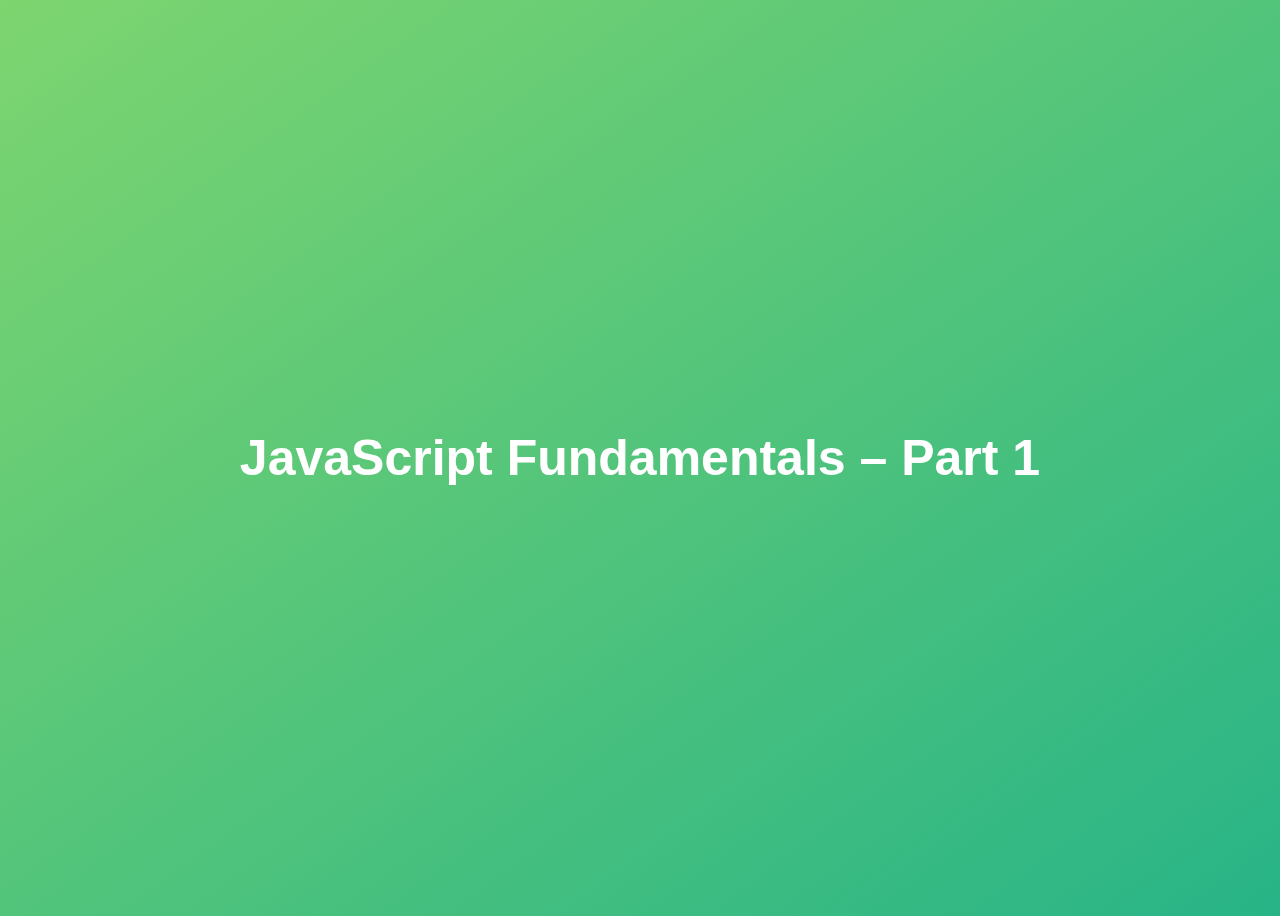
<file: complete-javascript-course-master/01-Fundamentals-Part-1/final/index.html>
<!DOCTYPE html>
<html lang="en">
  <head>
    <meta charset="UTF-8" />
    <meta name="viewport" content="width=device-width, initial-scale=1.0" />
    <meta http-equiv="X-UA-Compatible" content="ie=edge" />
    <title>JavaScript Fundamentals – Part 1</title>
    <style>
      body {
        height: 100vh;
        display: flex;
        align-items: center;
        background: linear-gradient(to top left, #28b487, #7dd56f);
      }
      h1 {
        font-family: sans-serif;
        font-size: 50px;
        line-height: 1.3;
        width: 100%;
        padding: 30px;
        text-align: center;
        color: white;
      }
    </style>
  </head>
  <body>
    <h1>JavaScript Fundamentals – Part 1</h1>

    <script src="script.js"></script>
  </body>
</html>
</file>
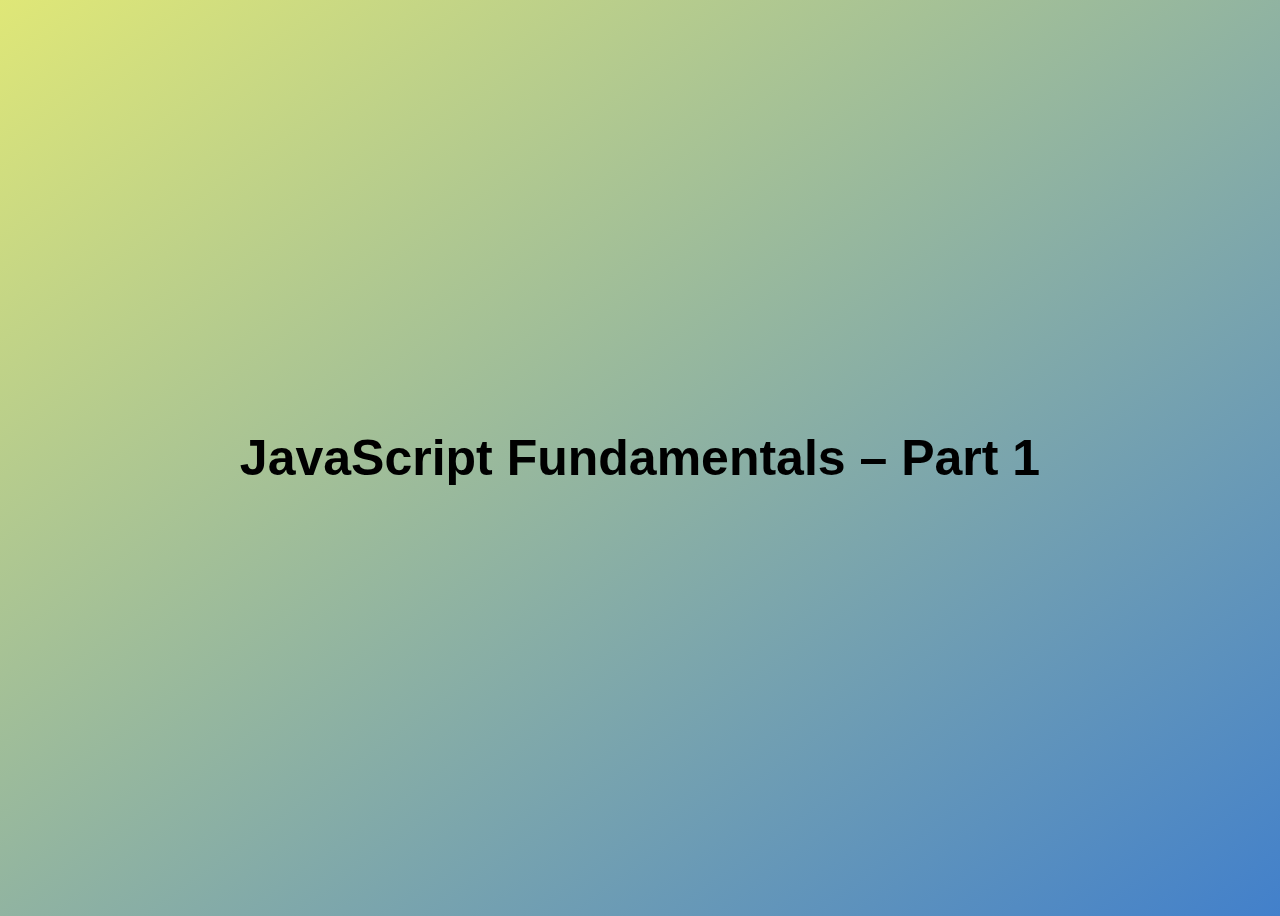
<file: complete-javascript-course-master/01-Fundamentals-Part-1/starter/index.html>
<!DOCTYPE html>
<html lang="en">
  <head>
    <meta charset="UTF-8" />
    <meta name="viewport" content="width=device-width, initial-scale=1.0" />
    <meta http-equiv="X-UA-Compatible" content="ie=edge" />
    <link rel="stylesheet" href="style.css">
    
    <title>JavaScript Fundamentals – Part 1</title>

  </head>
    <body>
      <h1>JavaScript Fundamentals – Part 1</h1>
    </body>
  <script src="script.js"></script>
</html>
</file>
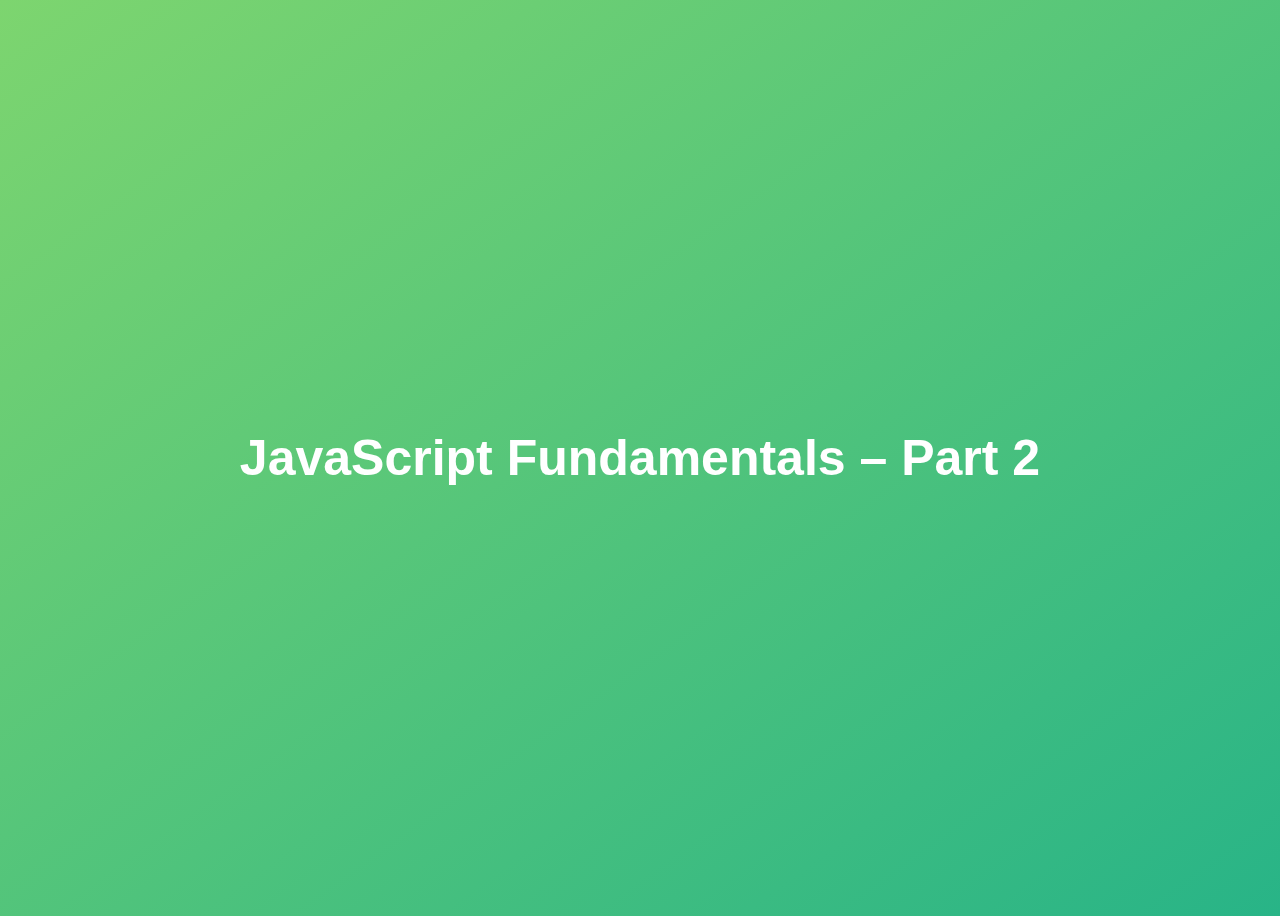
<file: complete-javascript-course-master/02-Fundamentals-Part-2/final/index.html>
<!DOCTYPE html>
<html lang="en">
  <head>
    <meta charset="UTF-8" />
    <meta name="viewport" content="width=device-width, initial-scale=1.0" />
    <meta http-equiv="X-UA-Compatible" content="ie=edge" />
    <title>JavaScript Fundamentals – Part 2</title>
    <style>
      body {
        height: 100vh;
        display: flex;
        align-items: center;
        background: linear-gradient(to top left, #28b487, #7dd56f);
      }
      h1 {
        font-family: sans-serif;
        font-size: 50px;
        line-height: 1.3;
        width: 100%;
        padding: 30px;
        text-align: center;
        color: white;
      }
    </style>
  </head>
  <body>
    <h1>JavaScript Fundamentals – Part 2</h1>
    <script src="script.js"></script>
  </body>
</html>
</file>
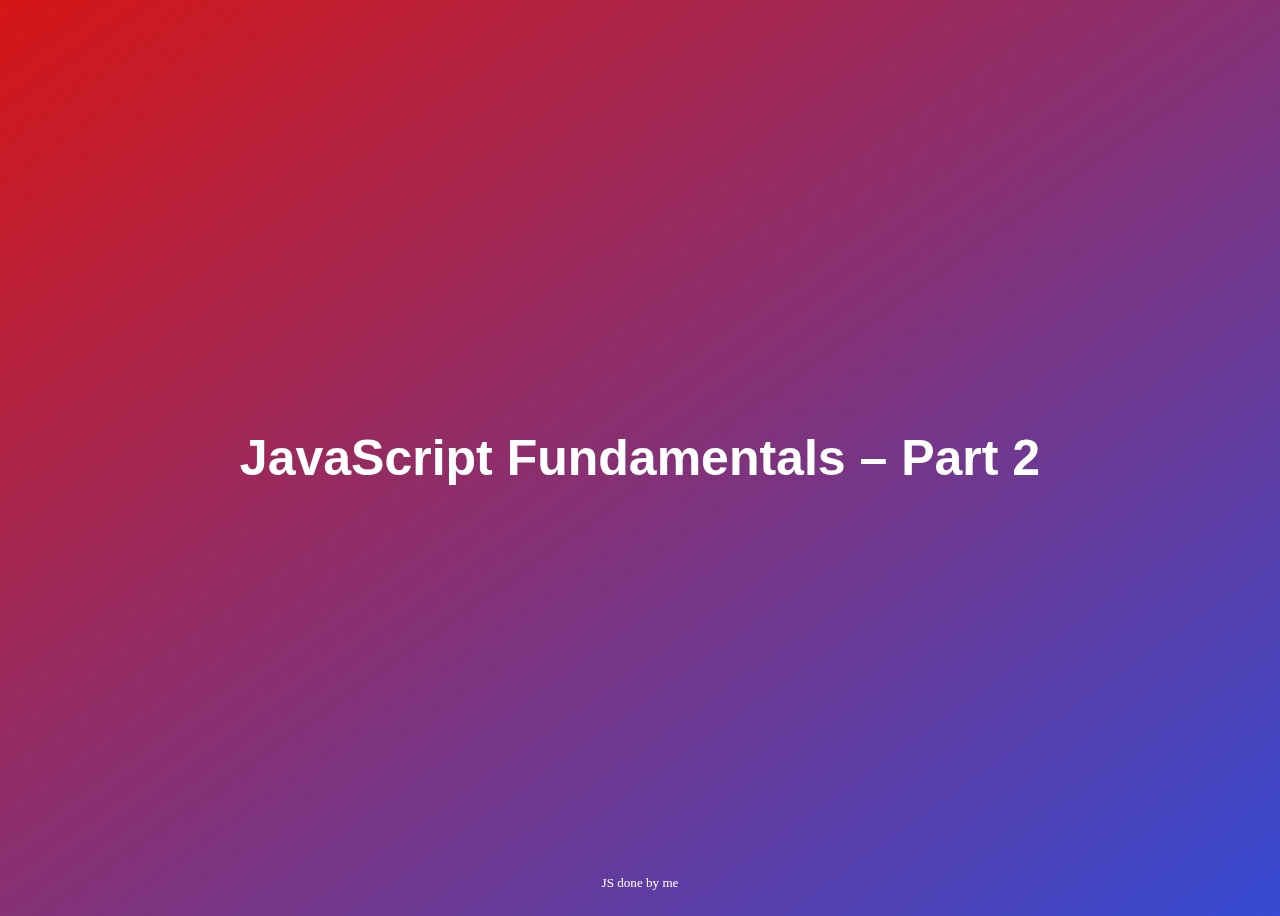
<file: complete-javascript-course-master/02-Fundamentals-Part-2/starter/index.html>
<!DOCTYPE html>
<html lang="en">
  <head>
    <meta charset="UTF-8" />
    <meta name="viewport" content="width=device-width, initial-scale=1.0" />
    <meta http-equiv="X-UA-Compatible" content="ie=edge" />
    <link rel="stylesheet" href="style.css">
    <title>JavaScript Fundamentals – Part 2</title>
  </head>
  <body>
    <h1>JavaScript Fundamentals – Part 2</h1>
    <script src="script.js"></script>
    <footer>JS done by me</footer>
  </body>
</html>
</file>
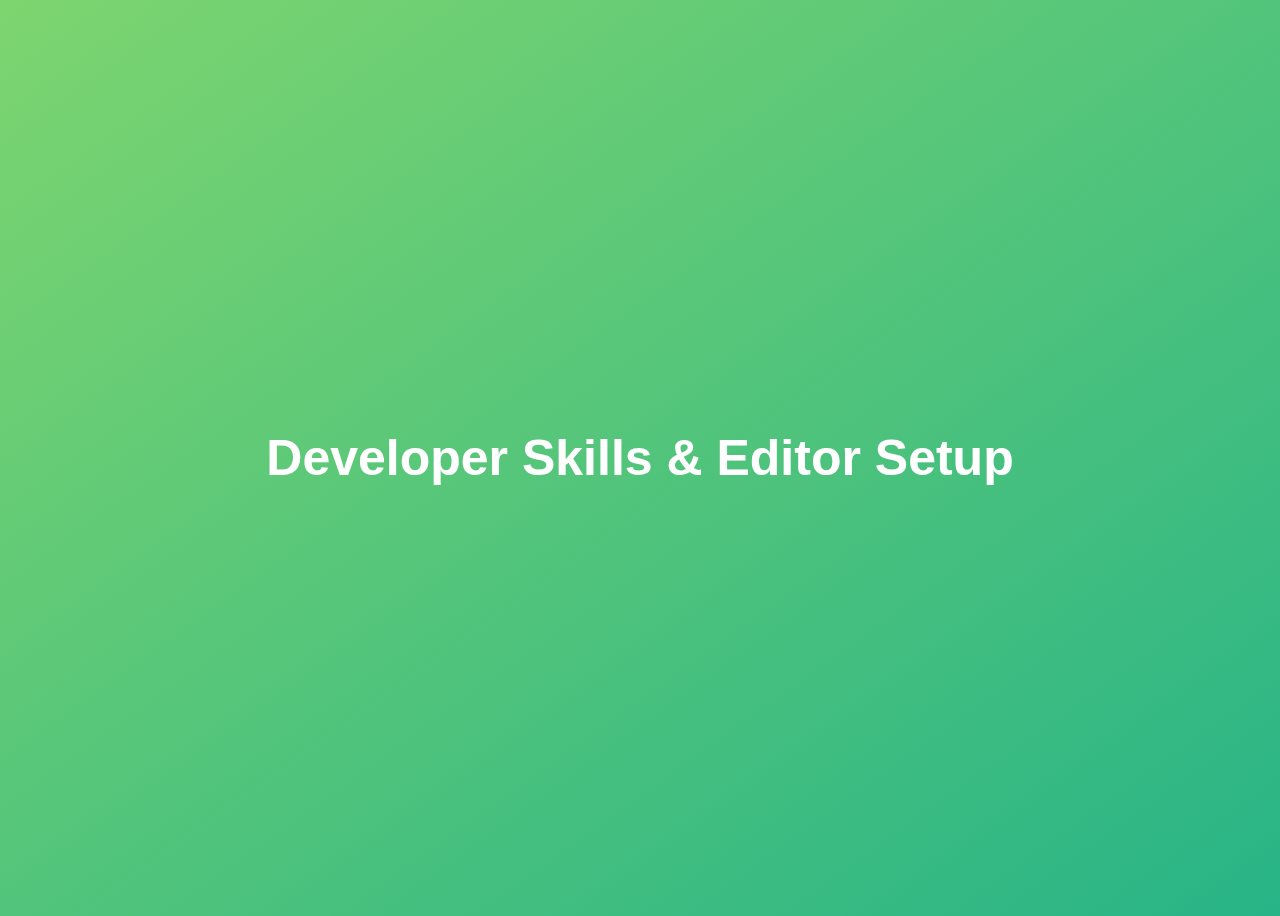
<file: complete-javascript-course-master/03-Developer-Skills/final/index.html>
<!DOCTYPE html>
<html lang="en">
  <head>
    <meta charset="UTF-8" />
    <meta name="viewport" content="width=device-width, initial-scale=1.0" />
    <meta http-equiv="X-UA-Compatible" content="ie=edge" />
    <title>Developer Skills & Editor Setup</title>
    <style>
      body {
        height: 100vh;
        display: flex;
        align-items: center;
        background: linear-gradient(to top left, #28b487, #7dd56f);
      }
      h1 {
        font-family: sans-serif;
        font-size: 50px;
        line-height: 1.3;
        width: 100%;
        padding: 30px;
        text-align: center;
        color: white;
      }
    </style>
  </head>
  <body>
    <h1>Developer Skills & Editor Setup</h1>
    <script src="script.js"></script>
  </body>
</html>
</file>
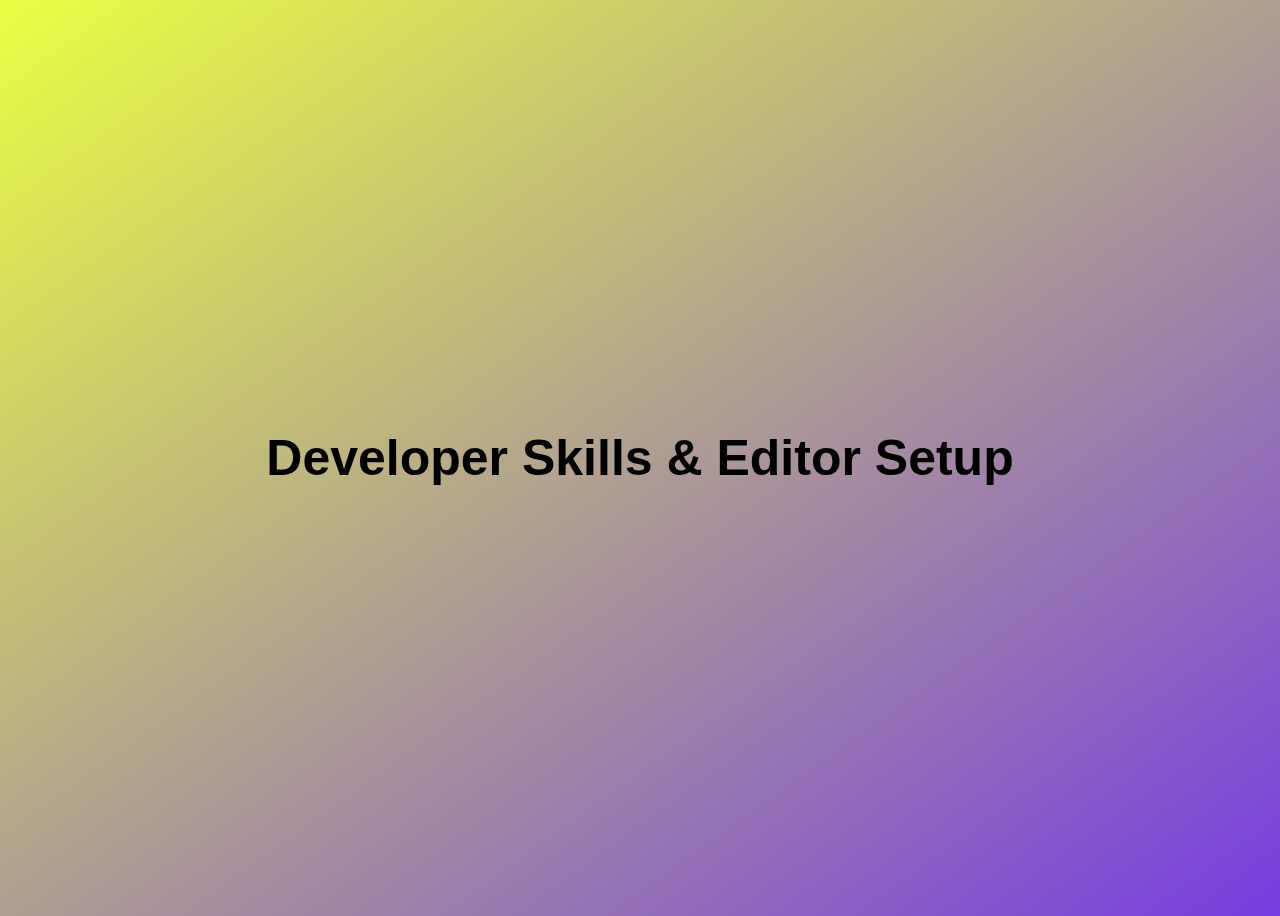
<file: complete-javascript-course-master/03-Developer-Skills/starter/index.html>
<!DOCTYPE html>
<html lang="en">
  <head>
    <meta charset="UTF-8" />
    <meta name="viewport" content="width=device-width, initial-scale=1.0" />
    <meta http-equiv="X-UA-Compatible" content="ie=edge" />
    <title>Developer Skills & Editor Setup</title>
    <link rel="stylesheet" href="styles.css">
  </head>
  <body>
    <h1>Developer Skills & Editor Setup</h1>
    <script src="script.js"></script>
  </body>
</html>
</file>
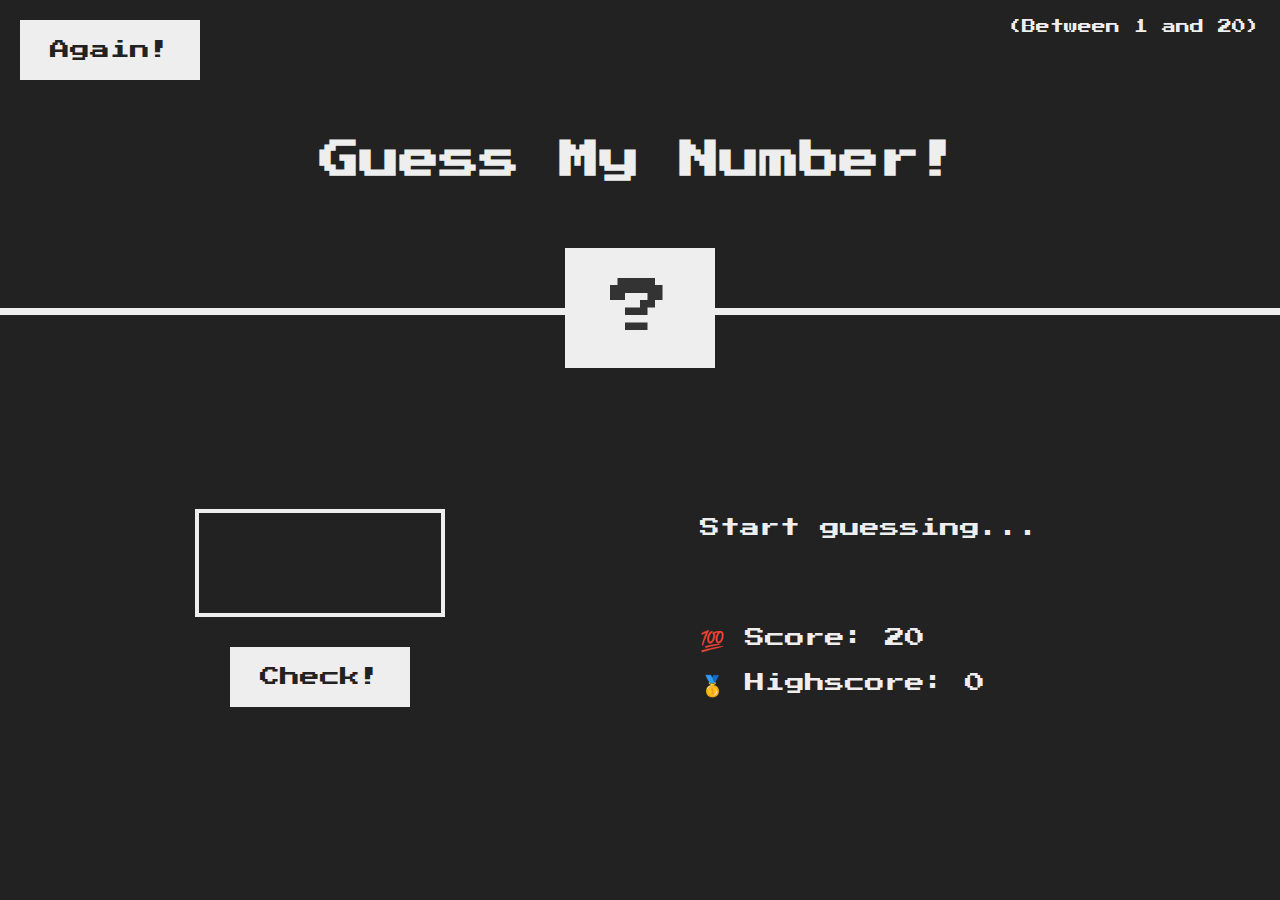
<file: complete-javascript-course-master/05-Guess-My-Number/final/index.html>
<!DOCTYPE html>
<html lang="en">
  <head>
    <meta charset="UTF-8" />
    <meta name="viewport" content="width=device-width, initial-scale=1.0" />
    <meta http-equiv="X-UA-Compatible" content="ie=edge" />
    <link rel="stylesheet" href="style.css" />
    <title>Guess My Number!</title>
  </head>
  <body>
    <header>
      <h1>Guess My Number!</h1>
      <p class="between">(Between 1 and 20)</p>
      <button class="btn again">Again!</button>
      <div class="number">?</div>
    </header>
    <main>
      <section class="left">
        <input type="number" class="guess" />
        <button class="btn check">Check!</button>
      </section>
      <section class="right">
        <p class="message">Start guessing...</p>
        <p class="label-score">💯 Score: <span class="score">20</span></p>
        <p class="label-highscore">
          🥇 Highscore: <span class="highscore">0</span>
        </p>
      </section>
    </main>
    <script src="script.js"></script>
  </body>
</html>
</file>
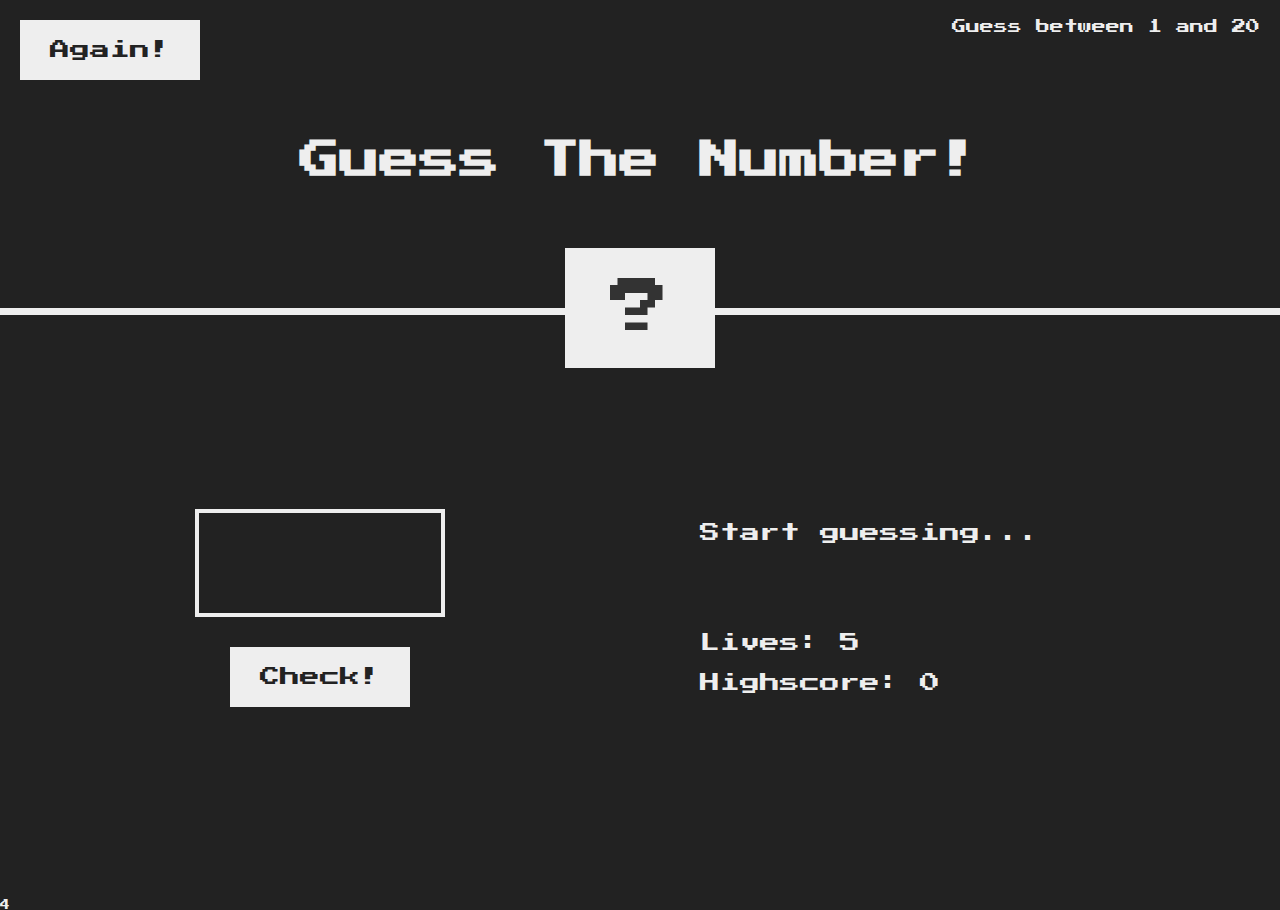
<file: complete-javascript-course-master/05-Guess-My-Number/starter/index.html>
<!DOCTYPE html>
<html lang="en">
  <head>
    <meta charset="UTF-8" />
    <meta name="viewport" content="width=device-width, initial-scale=1.0" />
    <meta http-equiv="X-UA-Compatible" content="ie=edge" />
    <link rel="stylesheet" href="style.css" />
    <title>Guess The Number</title>
  </head>
  <body>
    <header>
      <h1>Guess The Number!</h1>
      <p class="between">Guess between 1 and 20</p>
      <button class="btn again">Again!</button>
      <div class="number">?</div>
    </header>
    <main>
      <section class="left">
        <input type="number" class="guess" />
        <button class="btn check">Check!</button>
      </section>
      <section class="right">
        <p class="message">Start guessing...</p>
        <p class="label-score">Lives: <span class="score">5</span></p>
        <p class="label-highscore">
        Highscore: <span class="highscore">0</span>
        </p>
      </section>
    </main>
    <script src="script.js"></script>
  </body>
</html>
4
</file>
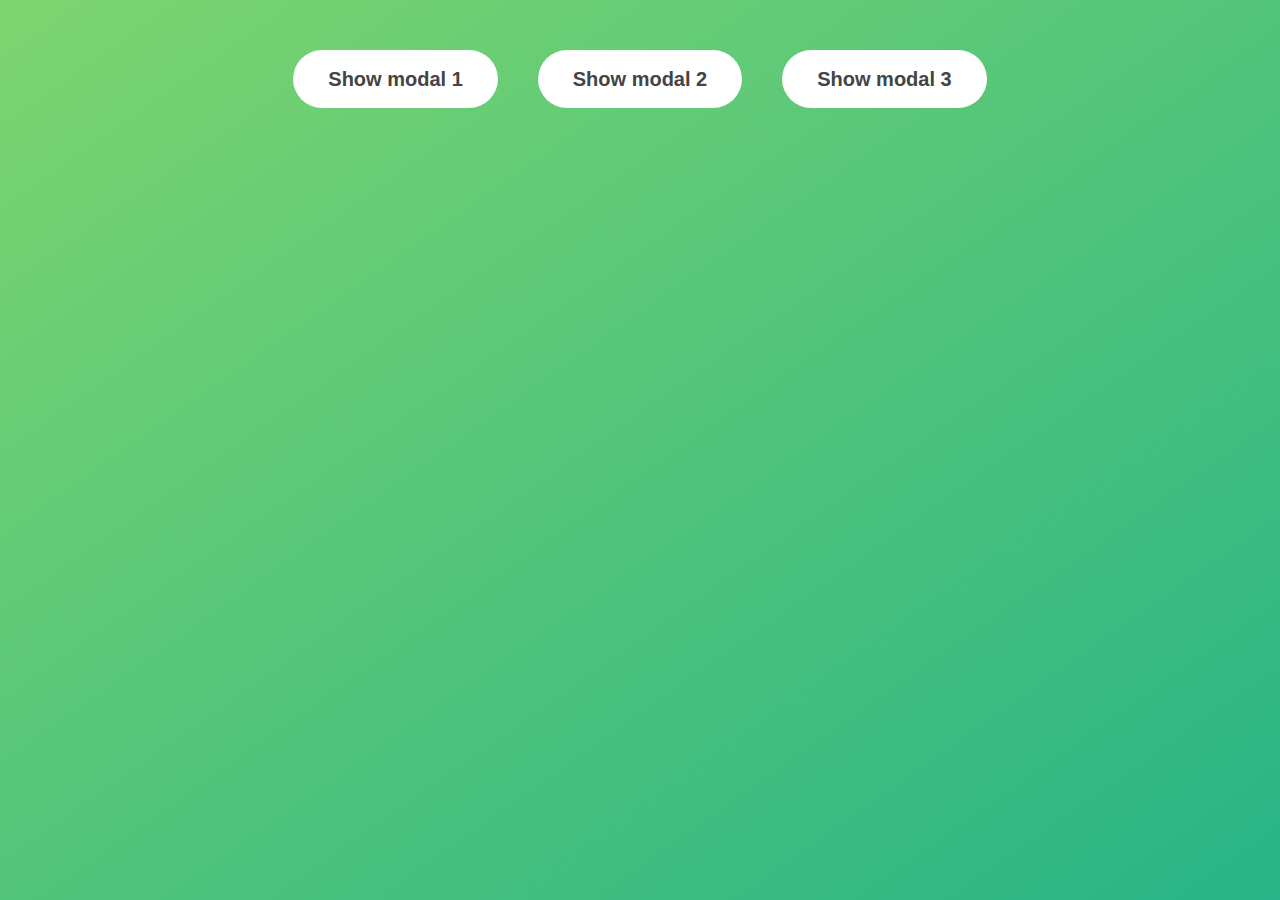
<file: complete-javascript-course-master/06-Modal/final/index.html>
<!DOCTYPE html>
<html lang="en">
  <head>
    <meta charset="UTF-8" />
    <meta name="viewport" content="width=device-width, initial-scale=1.0" />
    <meta http-equiv="X-UA-Compatible" content="ie=edge" />
    <link rel="stylesheet" href="style.css" />
    <title>Modal window</title>
  </head>
  <body>
    <button class="show-modal">Show modal 1</button>
    <button class="show-modal">Show modal 2</button>
    <button class="show-modal">Show modal 3</button>

    <div class="modal hidden">
      <button class="close-modal">&times;</button>
      <h1>I'm a modal window 😍</h1>
      <p>
        Lorem ipsum dolor sit amet, consectetur adipisicing elit, sed do eiusmod
        tempor incididunt ut labore et dolore magna aliqua. Ut enim ad minim
        veniam, quis nostrud exercitation ullamco laboris nisi ut aliquip ex ea
        commodo consequat. Duis aute irure dolor in reprehenderit in voluptate
        velit esse cillum dolore eu fugiat nulla pariatur. Excepteur sint
        occaecat cupidatat non proident, sunt in culpa qui officia deserunt
        mollit anim id est laborum.
      </p>
    </div>
    <div class="overlay hidden"></div>

    <script src="script.js"></script>
  </body>
</html>
</file>
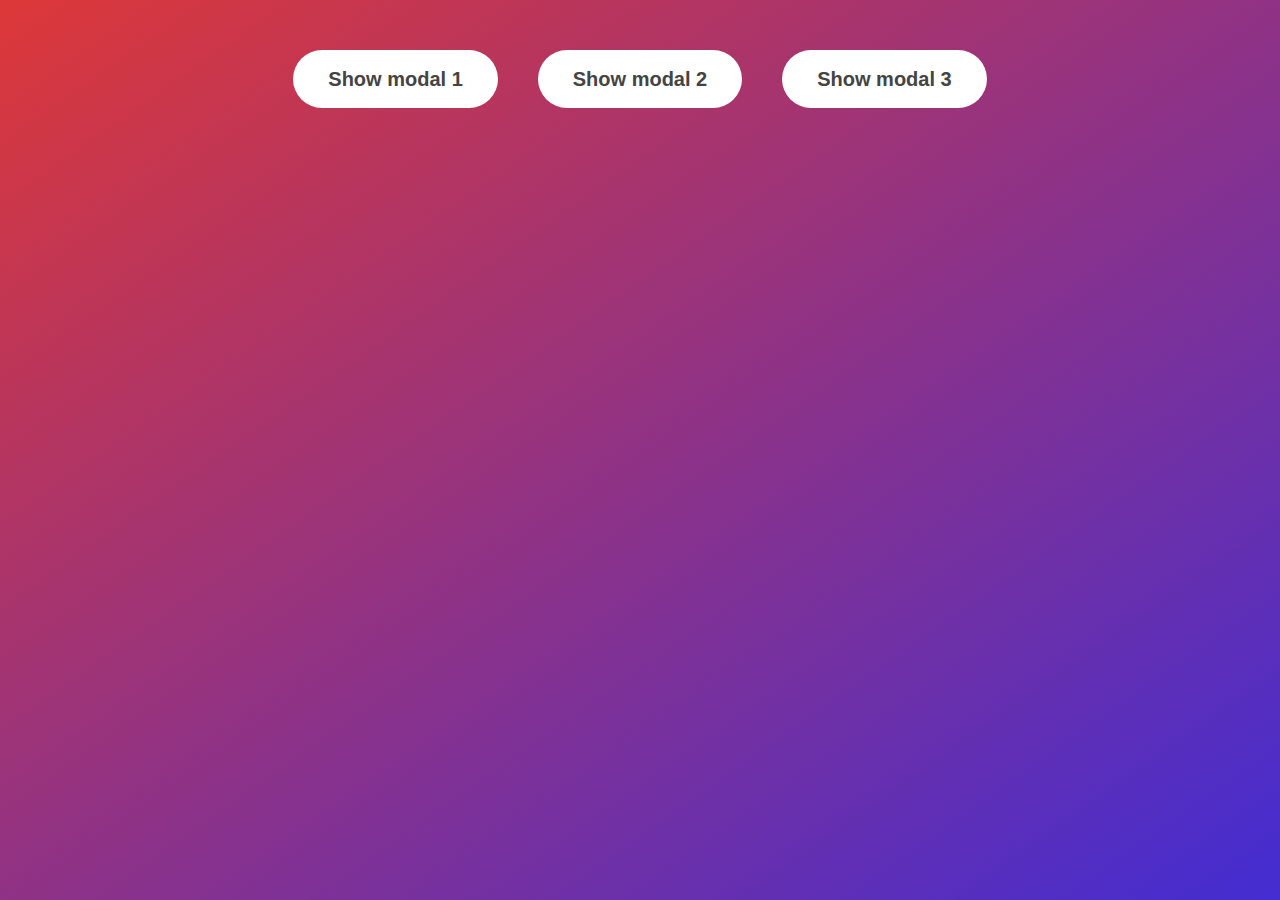
<file: complete-javascript-course-master/06-Modal/starter/index.html>
<!DOCTYPE html>
<html lang="en">
  <head>
    <meta charset="UTF-8" />
    <meta name="viewport" content="width=device-width, initial-scale=1.0" />
    <meta http-equiv="X-UA-Compatible" content="ie=edge" />
    <link rel="stylesheet" href="style.css" />
    <title>Modal Window</title>
  </head>
  <body>
    <button class="show-modal">Show modal 1</button>
    <button class="show-modal">Show modal 2</button>
    <button class="show-modal">Show modal 3</button>

    <div class="modal hidden">
      <button class="close-modal">&times;</button>
      <h1>I'm a modal window 😍</h1>
      <p>
        Lorem ipsum dolor sit amet, consectetur adipisicing elit, sed do eiusmod
        tempor incididunt ut labore et dolore magna aliqua. Ut enim ad minim
        veniam, quis nostrud exercitation ullamco laboris nisi ut aliquip ex ea
        commodo consequat. Duis aute irure dolor in reprehenderit in voluptate
        velit esse cillum dolore eu fugiat nulla pariatur. Excepteur sint
        occaecat cupidatat non proident, sunt in culpa qui officia deserunt
        mollit anim id est laborum.
      </p>
    </div>
    <div class="overlay hidden"></div>

    <script src="script.js"></script>
  </body>
</html>
</file>
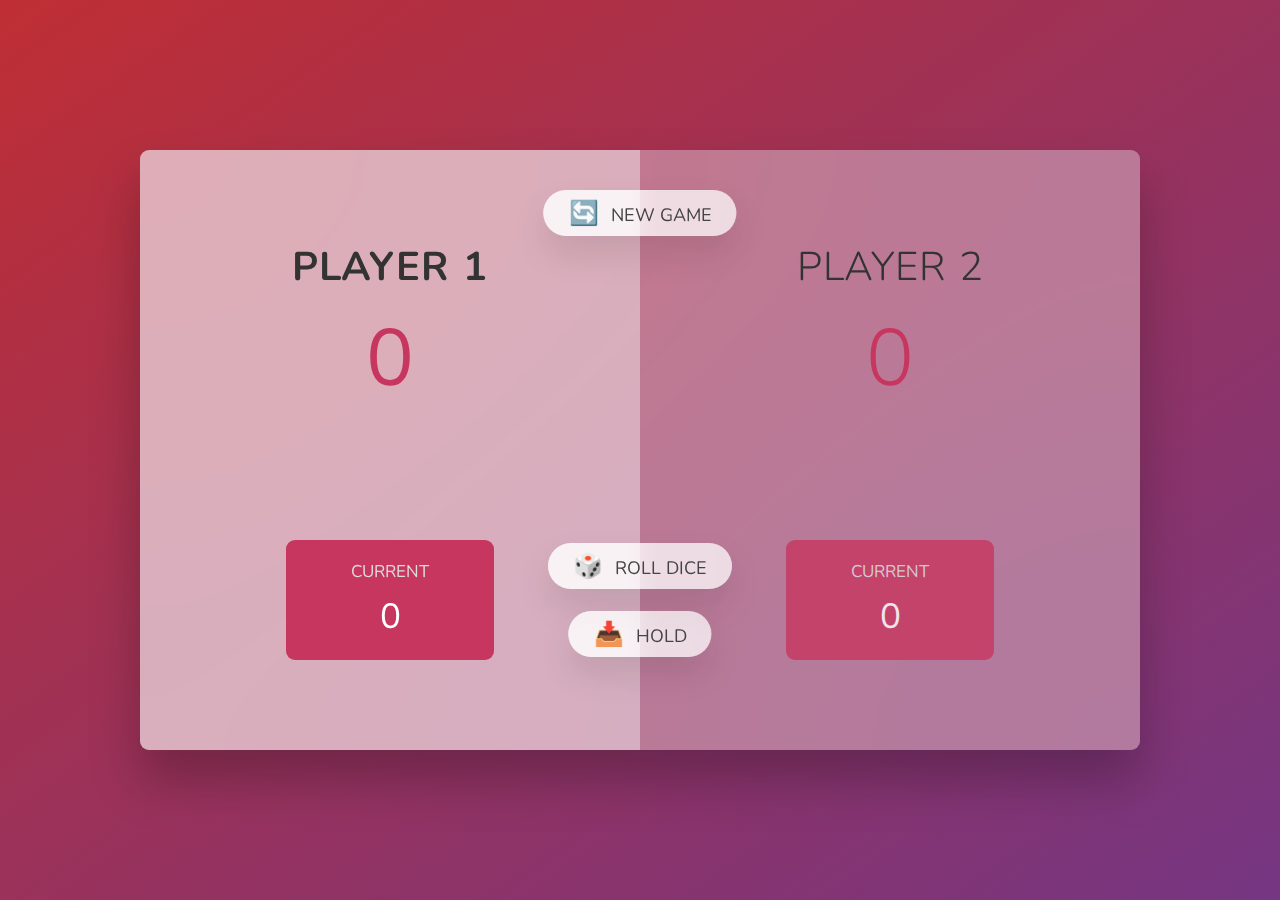
<file: complete-javascript-course-master/07-Pig-Game/final/index.html>
<!DOCTYPE html>
<html lang="en">
  <head>
    <meta charset="UTF-8" />
    <meta name="viewport" content="width=device-width, initial-scale=1.0" />
    <meta http-equiv="X-UA-Compatible" content="ie=edge" />
    <link rel="stylesheet" href="style.css" />
    <title>Pig Game</title>
  </head>
  <body>
    <main>
      <section class="player player--0 player--active">
        <h2 class="name" id="name--0">Player 1</h2>
        <p class="score" id="score--0">43</p>
        <div class="current">
          <p class="current-label">Current</p>
          <p class="current-score" id="current--0">0</p>
        </div>
      </section>
      <section class="player player--1">
        <h2 class="name" id="name--1">Player 2</h2>
        <p class="score" id="score--1">24</p>
        <div class="current">
          <p class="current-label">Current</p>
          <p class="current-score" id="current--1">0</p>
        </div>
      </section>

      <img src="dice-5.png" alt="Playing dice" class="dice" />
      <button class="btn btn--new">🔄 New game</button>
      <button class="btn btn--roll">🎲 Roll dice</button>
      <button class="btn btn--hold">📥 Hold</button>
    </main>
    <script src="script.js"></script>
  </body>
</html>
</file>
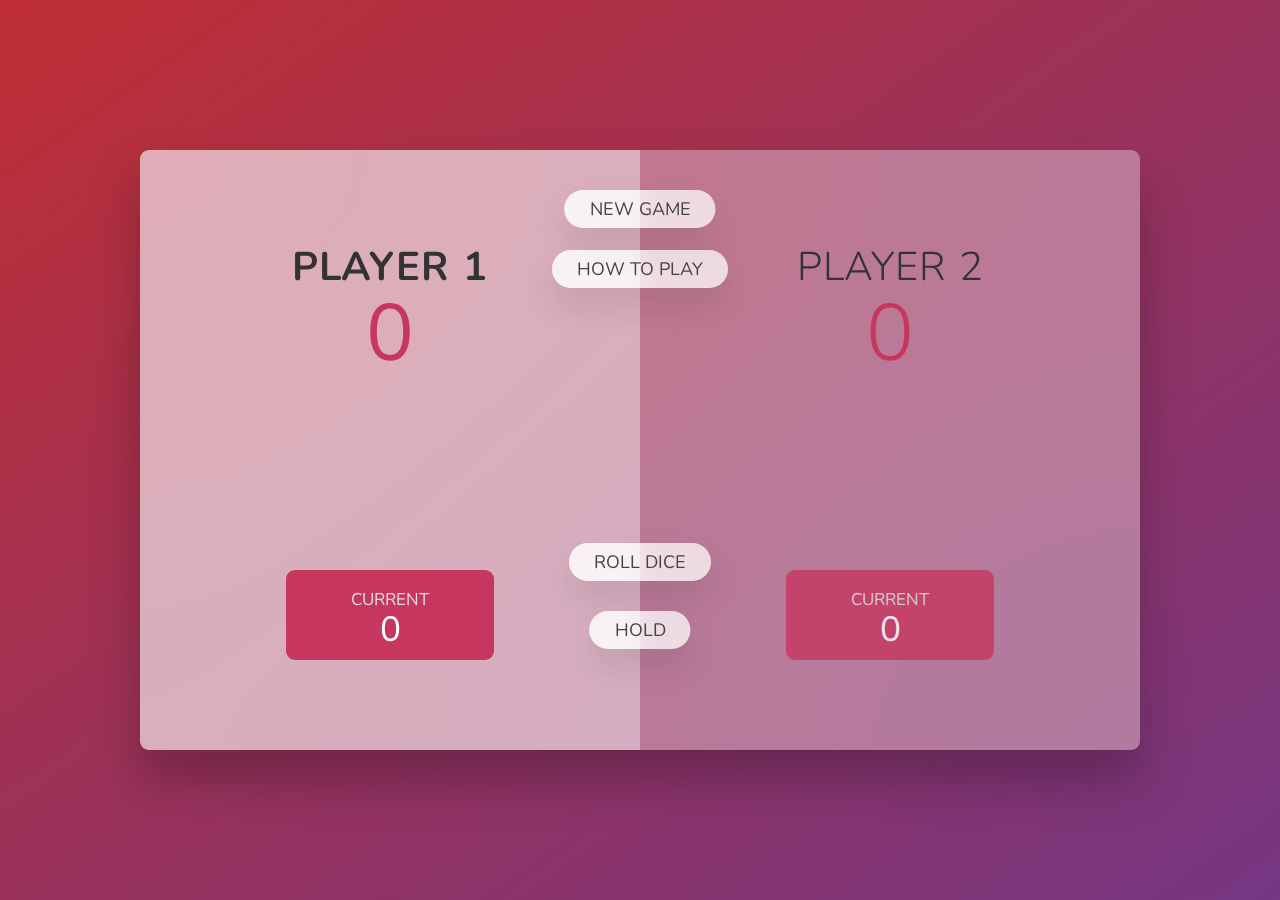
<file: complete-javascript-course-master/07-Pig-Game/starter/index.html>
<!DOCTYPE html>
<html lang="en">
  <head>
    <meta charset="UTF-8" />
    <meta name="viewport" content="width=device-width, initial-scale=1.0" />
    <meta http-equiv="X-UA-Compatible" content="ie=edge" />
    <link rel="stylesheet" href="style.css" />
    <title>Pig Game</title>
  </head>
  <body>
    <!-- 
     <header>How to Play!</header>
    <p>First to 100, if you roll a 1 it's the other player's turn. If you hold, you keep your score and it's the other player's go</p>
    -->
    <main>
      <section class="player player--0 player--active">
        <h2 class="name" id="name--0">Player 1</h2>
        <p class="score" id="score--0">21</p>
        <div class="current">
          <p class="current-label">Current</p>
          <p class="current-score" id="current--0">0</p>
        </div>
      </section>
      <section class="player player--1">
        <h2 class="name" id="name--1">Player 2</h2>
        <p class="score" id="score--1">14</p>
        <div class="current">
          <p class="current-label">Current</p>
          <p class="current-score" id="current--1">0</p>
        </div>
      </section>

      <img src="dice-5.png" alt="Playing dice" class="dice" />
      <button class="btn btn--new">New game</button>
      <button class="btn btn--play show-modal">How to Play</button>
      <button class="btn btn--roll">Roll dice</button>
      <button class="btn btn--hold">Hold</button>

      <div class="modal hidden">
        <button class="close-modal">&times;</button>
        <h1>How to Play</h1>
        <p>
          First to 50<br> 
          If you roll a 1 it's the other players turn. <br>
          If you click hold, you keep your score but it's the other players go.
        </p>
      </div>
      <div class="overlay hidden"></div>
    </main>
    <script src="script.js"></script>
  </body>
</html>
</file>
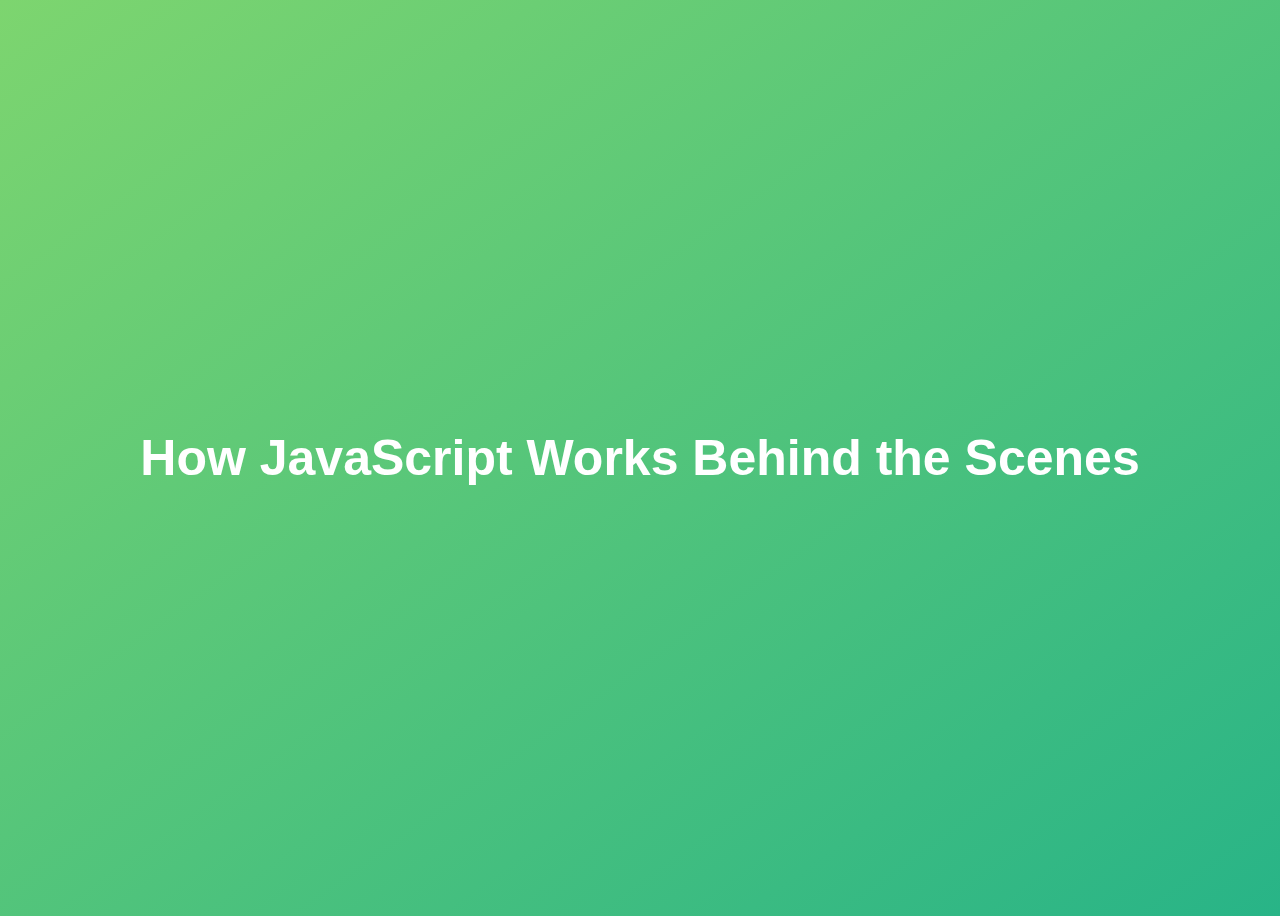
<file: complete-javascript-course-master/08-Behind-the-Scenes/final/index.html>
<!DOCTYPE html>
<html lang="en">
  <head>
    <meta charset="UTF-8" />
    <meta name="viewport" content="width=device-width, initial-scale=1.0" />
    <meta http-equiv="X-UA-Compatible" content="ie=edge" />
    <title>How JavaScript Works Behind the Scenes</title>
    <style>
      body {
        height: 100vh;
        display: flex;
        align-items: center;
        background: linear-gradient(to top left, #28b487, #7dd56f);
      }
      h1 {
        font-family: sans-serif;
        font-size: 50px;
        line-height: 1.3;
        width: 100%;
        padding: 30px;
        text-align: center;
        color: white;
      }
    </style>
  </head>
  <body>
    <h1>How JavaScript Works Behind the Scenes</h1>
    <script src="script.js"></script>
  </body>
</html>
</file>
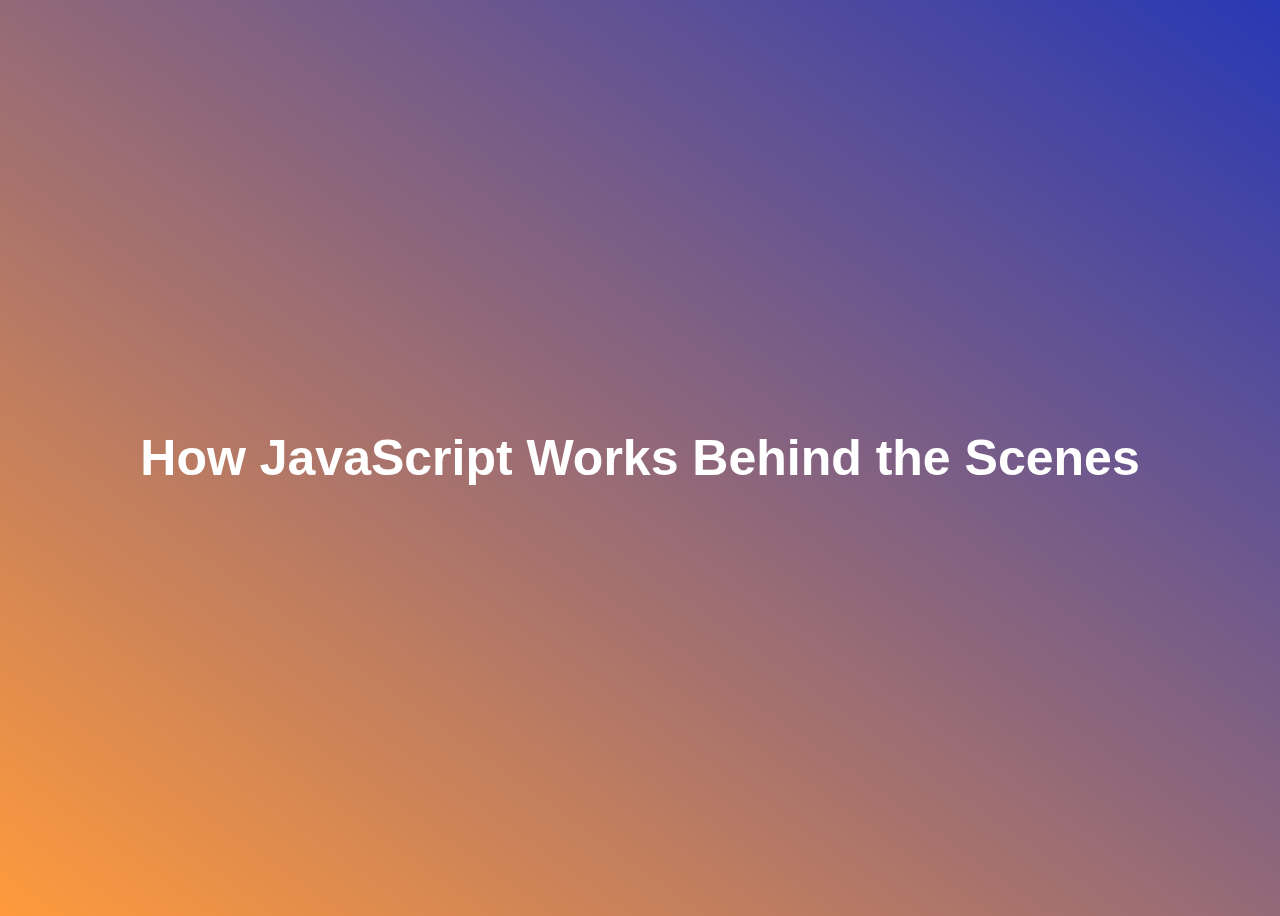
<file: complete-javascript-course-master/08-Behind-the-Scenes/starter/index.html>
<!DOCTYPE html>
<html lang="en">
  <head>
    <meta charset="UTF-8" />
    <meta name="viewport" content="width=device-width, initial-scale=1.0" />
    <meta http-equiv="X-UA-Compatible" content="ie=edge" />
    <title>How JavaScript Works Behind the Scenes</title>
    <style>
      body {
        height: 100vh;
        display: flex;
        align-items: center;
        background: linear-gradient(to bottom left, #2838b4, #ff9a3c);
      }
      h1 {
        font-family: sans-serif;
        font-size: 50px;
        line-height: 1.3;
        width: 100%;
        padding: 30px;
        text-align: center;
        color: white;
      }
    </style>
  </head>
  <body>
    <h1>How JavaScript Works Behind the Scenes</h1>
    <script src="script.js"></script>
  </body>
</html>
</file>
<file: complete-javascript-course-master/01-Fundamentals-Part-1/starter/style.css>
body {
  height: 100vh;
  display: flex;
  align-items: center;
  background: linear-gradient(to top left, #4280cb, #dfe777);
}
h1 {
  font-family: sans-serif;
  font-size: 50px;
  line-height: 1.3;
  width: 100%;
  padding: 30px;
  text-align: center;
  color: rgb(0, 0, 0);
}
</file>
<file: complete-javascript-course-master/02-Fundamentals-Part-2/starter/style.css>
body {
  height: 100vh;
  display: flex;
  align-items: center;
  background: linear-gradient(to top left, #364bd3, #d51616);
}
h1 {
  font-family: sans-serif;
  font-size: 50px;
  line-height: 1.3;
  width: 100%;
  padding: 30px;
  text-align: center;
  color: rgb(255, 255, 255);
}

footer {
  position: fixed;
  bottom: 0;
  left: 0;
  right: 0;
  height: 25px;
  text-align: center;
  color: white;
  font-size: .82rem;
}
</file>
<file: complete-javascript-course-master/03-Developer-Skills/starter/styles.css>
body {
  height: 100vh;
  display: flex;
  align-items: center;
  background: linear-gradient(to top left, #763de0, #e9ff42);
}
h1 {
  font-family: sans-serif;
  font-size: 50px;
  line-height: 1.3;
  width: 100%;
  padding: 30px;
  text-align: center;
  color: rgb(0, 0, 0);
}
</file>
<file: complete-javascript-course-master/05-Guess-My-Number/final/style.css>
@import url('https://fonts.googleapis.com/css?family=Press+Start+2P&display=swap');

* {
  margin: 0;
  padding: 0;
  box-sizing: inherit;
}

html {
  font-size: 62.5%;
  box-sizing: border-box;
}

body {
  font-family: 'Press Start 2P', sans-serif;
  color: #eee;
  background-color: #222;
  /* background-color: #60b347; */
}

/* LAYOUT */
header {
  position: relative;
  height: 35vh;
  border-bottom: 7px solid #eee;
}

main {
  height: 65vh;
  color: #eee;
  display: flex;
  align-items: center;
  justify-content: space-around;
}

.left {
  width: 52rem;
  display: flex;
  flex-direction: column;
  align-items: center;
}

.right {
  width: 52rem;
  font-size: 2rem;
}

/* ELEMENTS STYLE */
h1 {
  font-size: 4rem;
  text-align: center;
  position: absolute;
  width: 100%;
  top: 52%;
  left: 50%;
  transform: translate(-50%, -50%);
}

.number {
  background: #eee;
  color: #333;
  font-size: 6rem;
  width: 15rem;
  padding: 3rem 0rem;
  text-align: center;
  position: absolute;
  bottom: 0;
  left: 50%;
  transform: translate(-50%, 50%);
}

.between {
  font-size: 1.4rem;
  position: absolute;
  top: 2rem;
  right: 2rem;
}

.again {
  position: absolute;
  top: 2rem;
  left: 2rem;
}

.guess {
  background: none;
  border: 4px solid #eee;
  font-family: inherit;
  color: inherit;
  font-size: 5rem;
  padding: 2.5rem;
  width: 25rem;
  text-align: center;
  display: block;
  margin-bottom: 3rem;
}

.btn {
  border: none;
  background-color: #eee;
  color: #222;
  font-size: 2rem;
  font-family: inherit;
  padding: 2rem 3rem;
  cursor: pointer;
}

.btn:hover {
  background-color: #ccc;
}

.message {
  margin-bottom: 8rem;
  height: 3rem;
}

.label-score {
  margin-bottom: 2rem;
}
</file>
<file: complete-javascript-course-master/05-Guess-My-Number/starter/style.css>
@import url('https://fonts.googleapis.com/css?family=Press+Start+2P&display=swap');

* {
  margin: 0;
  padding: 0;
  box-sizing: inherit;
}

html {
  font-size: 62.5%;
  box-sizing: border-box;
}

body {
  font-family: 'Press Start 2P', sans-serif;
  color: #eee;
  background-color: #222;
  /* background-color: #60b347; */
}

/* LAYOUT */
header {
  position: relative;
  height: 35vh;
  border-bottom: 7px solid #eee;
}

main {
  height: 65vh;
  color: #eee;
  display: flex;
  align-items: center;
  justify-content: space-around;
}

.left {
  width: 52rem;
  display: flex;
  flex-direction: column;
  align-items: center;
}

.right {
  width: 52rem;
  font-size: 2rem;
}

/* ELEMENTS STYLE */
h1 {
  font-size: 4rem;
  text-align: center;
  position: absolute;
  width: 100%;
  top: 52%;
  left: 50%;
  transform: translate(-50%, -50%);
}

.number {
  background: #eee;
  color: #333;
  font-size: 6rem;
  width: 15rem;
  padding: 3rem 0rem;
  text-align: center;
  position: absolute;
  bottom: 0;
  left: 50%;
  transform: translate(-50%, 50%);
}

.between {
  font-size: 1.4rem;
  position: absolute;
  top: 2rem;
  right: 2rem;
}

.again {
  position: absolute;
  top: 2rem;
  left: 2rem;
}

.guess {
  background: none;
  border: 4px solid #eee;
  font-family: inherit;
  color: inherit;
  font-size: 5rem;
  padding: 2.5rem;
  width: 25rem;
  text-align: center;
  display: block;
  margin-bottom: 3rem;
}

.btn {
  border: none;
  background-color: #eee;
  color: #222;
  font-size: 2rem;
  font-family: inherit;
  padding: 2rem 3rem;
  cursor: pointer;
}

.btn:hover {
  background-color: #ffffff;
}

.message {
  margin-bottom: 8rem;
  height: 3rem;
}

.label-score {
  margin-bottom: 2rem;
}
</file>
<file: complete-javascript-course-master/06-Modal/final/style.css>
* {
  margin: 0;
  padding: 0;
  box-sizing: inherit;
}

html {
  font-size: 62.5%;
  box-sizing: border-box;
}

body {
  font-family: sans-serif;
  color: #333;
  line-height: 1.5;
  height: 100vh;
  position: relative;
  display: flex;
  align-items: flex-start;
  justify-content: center;
  background: linear-gradient(to top left, #28b487, #7dd56f);
}

.show-modal {
  font-size: 2rem;
  font-weight: 600;
  padding: 1.75rem 3.5rem;
  margin: 5rem 2rem;
  border: none;
  background-color: #fff;
  color: #444;
  border-radius: 10rem;
  cursor: pointer;
}

.close-modal {
  position: absolute;
  top: 1.2rem;
  right: 2rem;
  font-size: 5rem;
  color: #333;
  cursor: pointer;
  border: none;
  background: none;
}

h1 {
  font-size: 2.5rem;
  margin-bottom: 2rem;
}

p {
  font-size: 1.8rem;
}

/* -------------------------- */
/* CLASSES TO MAKE MODAL WORK */
.hidden {
  display: none;
}

.modal {
  position: absolute;
  top: 50%;
  left: 50%;
  transform: translate(-50%, -50%);
  width: 70%;

  background-color: white;
  padding: 6rem;
  border-radius: 5px;
  box-shadow: 0 3rem 5rem rgba(0, 0, 0, 0.3);
  z-index: 10;
}

.overlay {
  position: absolute;
  top: 0;
  left: 0;
  width: 100%;
  height: 100%;
  background-color: rgba(0, 0, 0, 0.6);
  backdrop-filter: blur(3px);
  z-index: 5;
}
</file>
<file: complete-javascript-course-master/06-Modal/starter/style.css>
* {
  margin: 0;
  padding: 0;
  box-sizing: inherit;
}

html {
  font-size: 62.5%;
  box-sizing: border-box;
}

body {
  font-family: sans-serif;
  color: #333;
  line-height: 1.5;
  height: 100vh;
  position: relative;
  display: flex;
  align-items: flex-start;
  justify-content: center;
  background: linear-gradient(to top left, #432dd2, #dd3838);
}

.show-modal {
  font-size: 2rem;
  font-weight: 600;
  padding: 1.75rem 3.5rem;
  margin: 5rem 2rem;
  border: none;
  background-color: #fff;
  color: #444;
  border-radius: 10rem;
  cursor: pointer;
}

.close-modal {
  position: absolute;
  top: 1.2rem;
  right: 2rem;
  font-size: 5rem;
  color: #333;
  cursor: pointer;
  border: none;
  background: none;
}

h1 {
  font-size: 2.5rem;
  margin-bottom: 2rem;
}

p {
  font-size: 1.8rem;
}

/* -------------------------- */
/* CLASSES TO MAKE MODAL WORK */
.hidden {
  display: none;
}

.modal {
  position: absolute;
  top: 50%;
  left: 50%;
  transform: translate(-50%, -50%);
  width: 70%;

  background-color: white;
  padding: 6rem;
  border-radius: 5px;
  box-shadow: 0 3rem 5rem rgba(0, 0, 0, 0.3);
  z-index: 10;
}

.overlay {
  position: absolute;
  top: 0;
  left: 0;
  width: 100%;
  height: 100%;
  background-color: rgba(0, 0, 0, 0.6);
  backdrop-filter: blur(3px);
  z-index: 5;
}
</file>
<file: complete-javascript-course-master/07-Pig-Game/final/style.css>
@import url('https://fonts.googleapis.com/css2?family=Nunito&display=swap');

* {
  margin: 0;
  padding: 0;
  box-sizing: inherit;
}

html {
  font-size: 62.5%;
  box-sizing: border-box;
}

body {
  font-family: 'Nunito', sans-serif;
  font-weight: 400;
  height: 100vh;
  color: #333;
  background-image: linear-gradient(to top left, #753682 0%, #bf2e34 100%);
  display: flex;
  align-items: center;
  justify-content: center;
}

/* LAYOUT */
main {
  position: relative;
  width: 100rem;
  height: 60rem;
  background-color: rgba(255, 255, 255, 0.35);
  backdrop-filter: blur(200px);
  filter: blur();
  box-shadow: 0 3rem 5rem rgba(0, 0, 0, 0.25);
  border-radius: 9px;
  overflow: hidden;
  display: flex;
}

.player {
  flex: 50%;
  padding: 9rem;
  display: flex;
  flex-direction: column;
  align-items: center;
  transition: all 0.75s;
}

/* ELEMENTS */
.name {
  position: relative;
  font-size: 4rem;
  text-transform: uppercase;
  letter-spacing: 1px;
  word-spacing: 2px;
  font-weight: 300;
  margin-bottom: 1rem;
}

.score {
  font-size: 8rem;
  font-weight: 300;
  color: #c7365f;
  margin-bottom: auto;
}

.player--active {
  background-color: rgba(255, 255, 255, 0.4);
}
.player--active .name {
  font-weight: 700;
}
.player--active .score {
  font-weight: 400;
}

.player--active .current {
  opacity: 1;
}

.current {
  background-color: #c7365f;
  opacity: 0.8;
  border-radius: 9px;
  color: #fff;
  width: 65%;
  padding: 2rem;
  text-align: center;
  transition: all 0.75s;
}

.current-label {
  text-transform: uppercase;
  margin-bottom: 1rem;
  font-size: 1.7rem;
  color: #ddd;
}

.current-score {
  font-size: 3.5rem;
}

/* ABSOLUTE POSITIONED ELEMENTS */
.btn {
  position: absolute;
  left: 50%;
  transform: translateX(-50%);
  color: #444;
  background: none;
  border: none;
  font-family: inherit;
  font-size: 1.8rem;
  text-transform: uppercase;
  cursor: pointer;
  font-weight: 400;
  transition: all 0.2s;

  background-color: white;
  background-color: rgba(255, 255, 255, 0.6);
  backdrop-filter: blur(10px);

  padding: 0.7rem 2.5rem;
  border-radius: 50rem;
  box-shadow: 0 1.75rem 3.5rem rgba(0, 0, 0, 0.1);
}

.btn::first-letter {
  font-size: 2.4rem;
  display: inline-block;
  margin-right: 0.7rem;
}

.btn--new {
  top: 4rem;
}
.btn--roll {
  top: 39.3rem;
}
.btn--hold {
  top: 46.1rem;
}

.btn:active {
  transform: translate(-50%, 3px);
  box-shadow: 0 1rem 2rem rgba(0, 0, 0, 0.15);
}

.btn:focus {
  outline: none;
}

.dice {
  position: absolute;
  left: 50%;
  top: 16.5rem;
  transform: translateX(-50%);
  height: 10rem;
  box-shadow: 0 2rem 5rem rgba(0, 0, 0, 0.2);
}

.player--winner {
  background-color: #2f2f2f;
}

.player--winner .name {
  font-weight: 700;
  color: #c7365f;
}

.hidden {
  display: none;
}
</file>
<file: complete-javascript-course-master/07-Pig-Game/starter/style.css>
@import url('https://fonts.googleapis.com/css2?family=Nunito&display=swap');

* {
  margin: 0;
  padding: 0;
  box-sizing: inherit;
}

html {
  font-size: 62.5%;
  box-sizing: border-box;
}

body {
  font-family: 'Nunito', sans-serif;
  font-weight: 400;
  height: 100vh;
  color: #333;
  background-image: linear-gradient(to top left, #753682 0%, #bf2e34 100%);
  display: flex;
  align-items: center;
  justify-content: center;
}

header {
  display: block;
}

/* LAYOUT */
main {
  position: relative;
  width: 100rem;
  height: 60rem;
  background-color: rgba(255, 255, 255, 0.35);
  backdrop-filter: blur(200px);
  filter: blur();
  box-shadow: 0 3rem 5rem rgba(0, 0, 0, 0.25);
  border-radius: 9px;
  overflow: hidden;
  display: flex;
}

.player {
  flex: 50%;
  padding: 9rem;
  display: flex;
  flex-direction: column;
  align-items: center;
  transition: all 0.75s;
}

/* ELEMENTS */
.name {
  position: relative;
  font-size: 4rem;
  text-transform: uppercase;
  letter-spacing: 1px;
  word-spacing: 2px;
  font-weight: 300;
  margin-bottom: 3rem;
}

.score {
  font-size: 8rem;
  font-weight: 300;
  color: #c7365f;
  margin-bottom: auto;
}

.player--active {
  background-color: rgba(255, 255, 255, 0.4);
}
.player--active .name {
  font-weight: 700;
}
.player--active .score {
  font-weight: 400;
}

.player--active .current {
  opacity: 1;
}

.current {
  background-color: #c7365f;
  opacity: 0.8;
  border-radius: 9px;
  color: #fff;
  width: 65%;
  padding: 2rem;
  text-align: center;
  transition: all 0.75s;
}

.current-label {
  text-transform: uppercase;
  margin-bottom: 1rem;
  font-size: 1.7rem;
  color: #ddd;
}

.current-score {
  font-size: 3.5rem;
}

/* ABSOLUTE POSITIONED ELEMENTS */
.btn {
  position: absolute;
  left: 50%;
  transform: translateX(-50%);
  color: #444;
  background: none;
  border: none;
  font-family: inherit;
  font-size: 1.8rem;
  text-transform: uppercase;
  cursor: pointer;
  font-weight: 400;
  transition: all 0.2s;

  background-color: white;
  background-color: rgba(255, 255, 255, 0.6);
  backdrop-filter: blur(10px);

  padding: 0.7rem 2.5rem;
  border-radius: 50rem;
  box-shadow: 0 1.75rem 3.5rem rgba(0, 0, 0, 0.1);
}

.btn:hover {
  background-color: #fff;
}

/*
.btn::first-letter {
  font-size: 2.4rem;
  display: inline-block;
  margin-right: 0.7rem;
}
*/

.btn--new {
  top: 4rem;
}
.btn--roll {
  top: 39.3rem;
}
.btn--hold {
  top: 46.1rem;
}

.btn--play {
  top: 10rem;
}

.btn:active {
  transform: translate(-50%, 3px);
  box-shadow: 0 1rem 2rem rgba(0, 0, 0, 0.15);
}

.btn:focus {
  outline: none;
}

.dice {
  position: absolute;
  left: 50%;
  top: 16.5rem;
  transform: translateX(-50%);
  height: 10rem;
  box-shadow: 0 2rem 5rem rgba(0, 0, 0, 0.2);
}

.player--winner {
  background-color: #2f2f2f;
}

.player--winner .name {
  font-weight: 700;
  color: #c7365f;
}

.hidden {
  display: none;
}

.modal {
  position: absolute;
  top: 50%;
  left: 50%;
  transform: translate(-50%, -50%);
  width: 40%;

  background-color: white;
  padding: 4rem;
  border-radius: 5px;
  box-shadow: 0 3rem 5rem rgba(0, 0, 0, 0.3);
  z-index: 10;
}

.overlay {
  position: fixed;
  top: 0;
  left: 0;
  width: 100vw;
  height: 100vh;
  background-color: rgba(0, 0, 0, 0.6);
  backdrop-filter: blur(3px);
  z-index: 5;
}

.close-modal {
  position: absolute;
  top: 1.2rem;
  right: 2rem;
  font-size: 5rem;
  color: #333;
  cursor: pointer;
  border: none;
  background: none;
}

h1 {
  font-size: 24px;
  text-transform: uppercase;
  letter-spacing: 1px;
  margin-bottom: 8px;
}

p {
  font-size: 12px;
  line-height: 20px;
}
</file>
